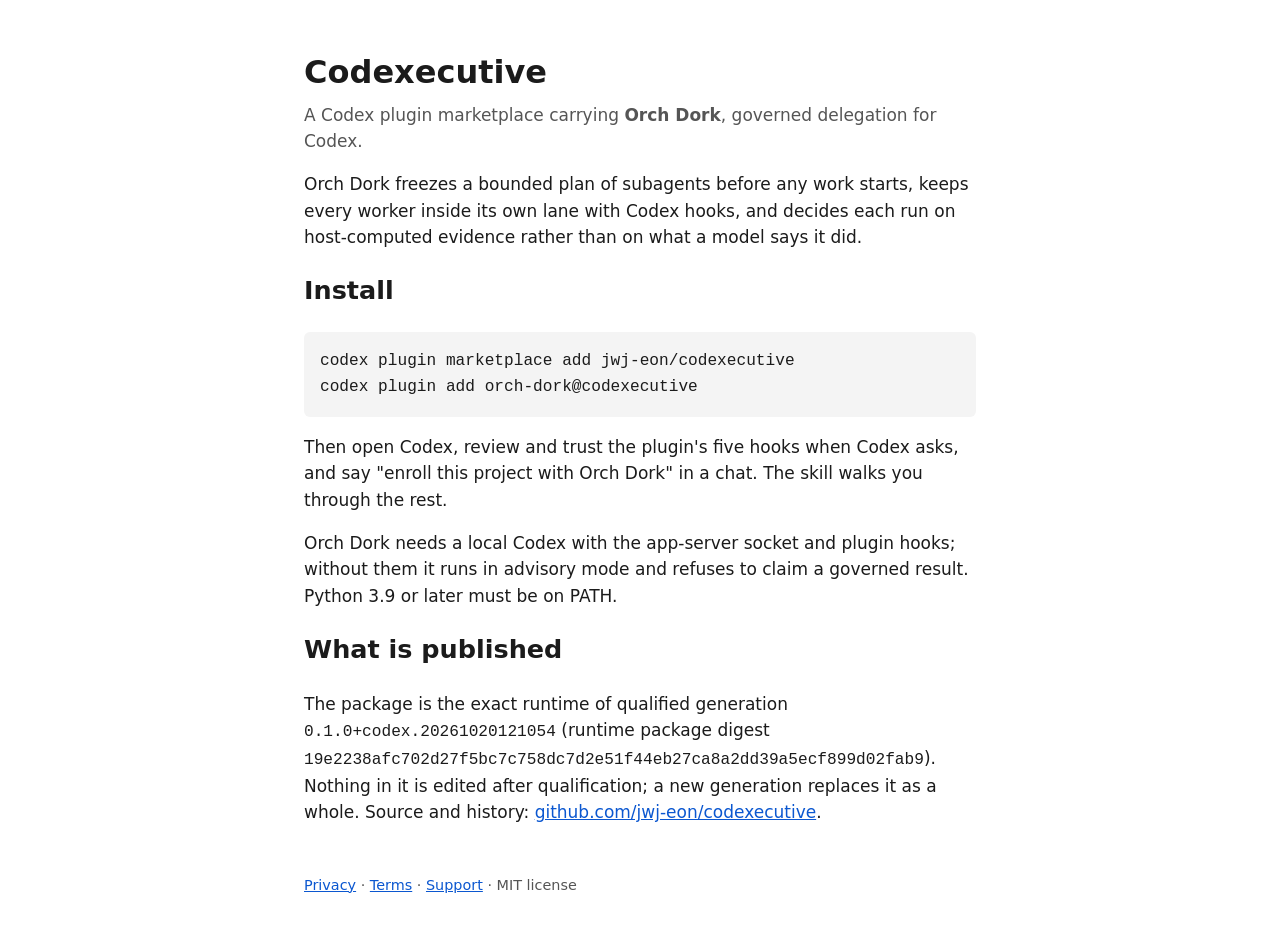
<file: index.html>
<!doctype html>
<html lang="en">
<head>
<meta charset="utf-8">
<meta name="viewport" content="width=device-width, initial-scale=1">
<title>Codexecutive: Orch Dork for Codex</title>
<meta name="description" content="Install Orch Dork, governed delegation for Codex, from the Codexecutive plugin marketplace.">
<style>
  body { font: 17px/1.55 system-ui, -apple-system, "Segoe UI", sans-serif; max-width: 42rem; margin: 3rem auto; padding: 0 1.25rem; color: #1b1b1b; background: #fff; }
  h1 { font-size: 2rem; margin-bottom: .25rem; }
  .sub { color: #555; margin-top: 0; }
  pre { background: #f4f4f4; padding: 1rem; overflow-x: auto; border-radius: 6px; }
  code { font-family: ui-monospace, SFMono-Regular, Menlo, monospace; font-size: .95em; }
  footer { margin-top: 3rem; font-size: .9rem; color: #555; }
  a { color: #0b57d0; }
</style>
</head>
<body>
<h1>Codexecutive</h1>
<p class="sub">A Codex plugin marketplace carrying <strong>Orch Dork</strong>, governed delegation for Codex.</p>
<p>Orch Dork freezes a bounded plan of subagents before any work starts, keeps every worker inside its own lane with Codex hooks, and decides each run on host-computed evidence rather than on what a model says it did.</p>
<h2>Install</h2>
<pre><code>codex plugin marketplace add jwj-eon/codexecutive
codex plugin add orch-dork@codexecutive</code></pre>
<p>Then open Codex, review and trust the plugin's five hooks when Codex asks, and say "enroll this project with Orch Dork" in a chat. The skill walks you through the rest.</p>
<p>Orch Dork needs a local Codex with the app-server socket and plugin hooks; without them it runs in advisory mode and refuses to claim a governed result. Python 3.9 or later must be on PATH.</p>
<h2>What is published</h2>
<p>The package is the exact runtime of qualified generation <code>0.1.0+codex.20261020121054</code> (runtime package digest <code>19e2238afc702d27f5bc7c758dc7d2e51f44eb27ca8a2dd39a5ecf899d02fab9</code>). Nothing in it is edited after qualification; a new generation replaces it as a whole. Source and history: <a href="https://github.com/jwj-eon/codexecutive">github.com/jwj-eon/codexecutive</a>.</p>
<footer>
<p><a href="https://orimalabs.com/orch-dork-advisory/privacy/">Privacy</a> · <a href="https://orimalabs.com/orch-dork-advisory/terms/">Terms</a> · <a href="https://orimalabs.com/orch-dork-advisory/support/">Support</a> · MIT license</p>
</footer>
</body>
</html>
</file>
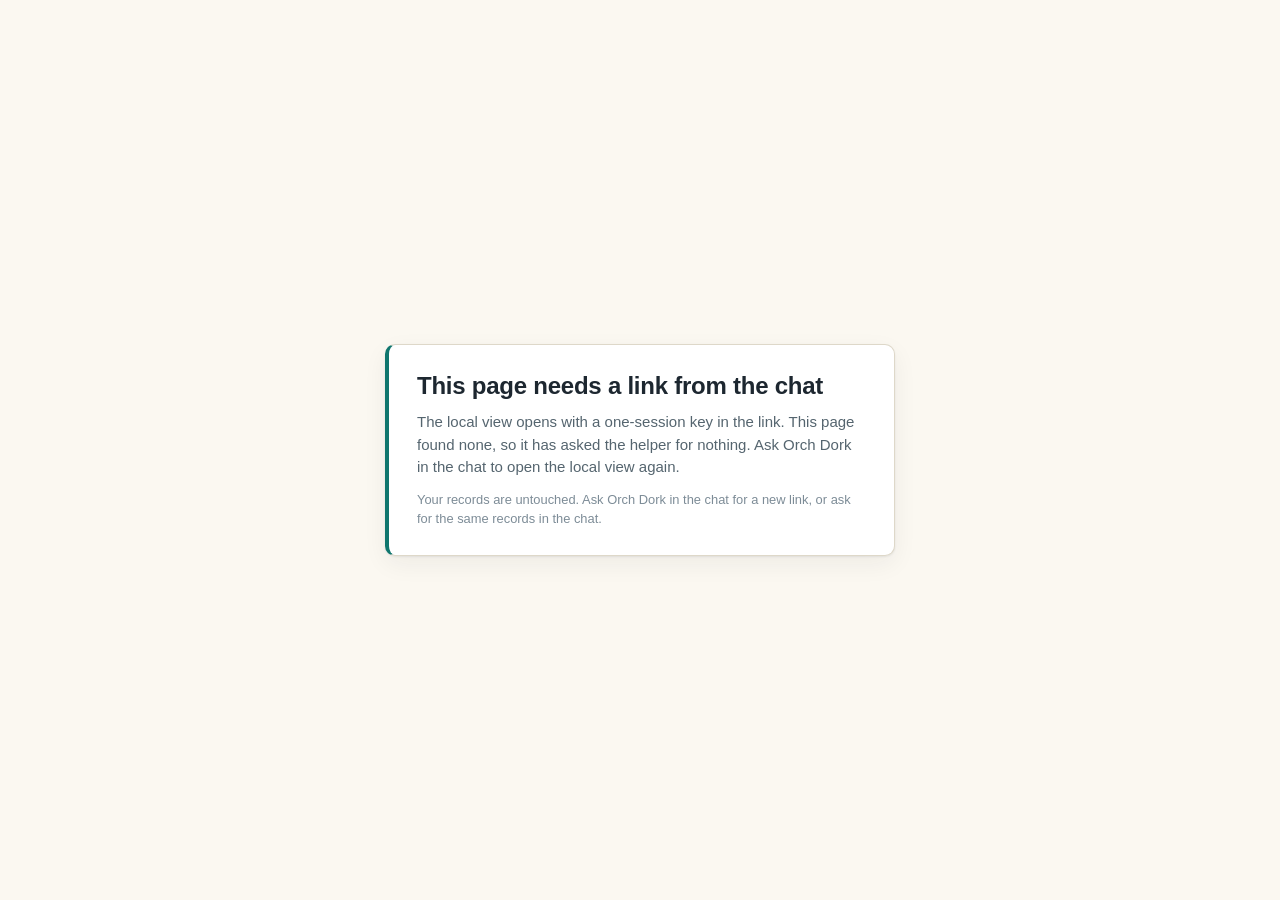
<file: plugins/orch-dork/skills/orch-dork/ui/index.html>
<!DOCTYPE html>
<html lang="en">
<head>
<meta charset="utf-8">
<meta name="viewport" content="width=device-width, initial-scale=1">
<!-- frame-ancestors is deliberately absent: browsers ignore it in a meta element,
     so the helper sends it as a response header instead. -->
<meta http-equiv="Content-Security-Policy" content="default-src 'none'; connect-src 'self'; script-src 'self'; style-src 'self'; img-src 'self' data:; font-src 'self'; base-uri 'none'; form-action 'none'">
<meta name="referrer" content="no-referrer">
<title>Orch Dork - local view</title>
<link rel="stylesheet" href="./styles.css">
</head>
<body>
<a class="skip-link" href="#main">Skip to the main view</a>

<noscript>
  <div class="noscript">
    <h1>This page needs JavaScript</h1>
    <p>Orch Dork's local view reads your records from the helper on this
    machine and renders them in the page. With JavaScript turned off nothing
    is fetched and nothing is shown. The chat path remains complete: ask Orch
    Dork in the chat for the same records.</p>
  </div>
</noscript>

<div class="shell" id="shell">
  <nav class="nav" id="nav" aria-label="Orch Dork views">
    <div class="brand">
      <span class="brand-mark" aria-hidden="true">OD</span>
      <span class="brand-text">
        <span class="brand-name">Orch Dork</span>
        <span class="brand-sub" id="brand-sub" data-default-subtitle="Local view, this machine only">Local view, this machine only</span>
      </span>
    </div>
    <ul class="nav-list">
      <li>
        <button type="button" class="nav-item" data-view="runs" id="nav-runs">
          <span class="nav-label">Runs</span>
          <span class="nav-meta" id="nav-runs-meta"></span>
        </button>
      </li>
      <li>
        <button type="button" class="nav-item" data-view="run" id="nav-run">
          <span class="nav-label">Selected run</span>
          <span class="nav-meta" id="nav-run-meta"></span>
        </button>
      </li>
      <li>
        <button type="button" class="nav-item" data-view="setup" id="nav-setup">
          <span class="nav-label">Setup</span>
          <span class="nav-meta" id="nav-setup-meta"></span>
        </button>
      </li>
      <li>
        <button type="button" class="nav-item" data-view="models" id="nav-models">
          <span class="nav-label">Models</span>
          <span class="nav-meta" id="nav-models-meta"></span>
        </button>
      </li>
    </ul>
    <div class="nav-foot">
      <p class="nav-note">Every view here is a one-way projection. Starting,
      stopping, approving, steering, and revising a run stay in the chat.</p>
      <dl class="nav-stats" id="nav-stats"></dl>
    </div>
  </nav>

  <main class="main" id="main" tabindex="-1">
    <div class="banners" id="banners" aria-live="polite"></div>

    <section class="view" id="view-runs" aria-labelledby="runs-title">
      <header class="view-head">
        <h1 id="runs-title">Runs</h1>
        <p class="view-lede">Recent runs and pending plans on this machine (up to 100 of each). Older records remain available in chat, with
        its verdict, cost, and canonical digest. Open one to watch it live or to
        compare its plan with what actually happened.</p>
      </header>
      <div id="runs-body"></div>
    </section>

    <section class="view" id="view-run" aria-labelledby="run-title" hidden>
      <header class="view-head">
        <h1 id="run-title">Selected run</h1>
        <p class="view-lede">Plan versus actual over verified projections. The
        raw evidence bundle is the authority wherever sources disagree.</p>
      </header>
      <div id="run-body"></div>
    </section>

    <section class="view" id="view-setup" aria-labelledby="setup-title" hidden>
      <header class="view-head">
        <h1 id="setup-title">Setup and settings</h1>
        <p class="view-lede">Enroll a project or change its settings. Anything
        saved here applies to later runs and never changes a run already under
        way. Orch Dork writes the same record the chat path writes.</p>
      </header>
      <div id="setup-projects"></div>
      <div id="setup-stage"></div>
    </section>

    <section class="view" id="view-models" aria-labelledby="models-title" hidden>
      <header class="view-head">
        <h1 id="models-title">Models</h1>
        <p class="view-lede">The models Codex reports here, plus any model you
        name yourself: family, privacy class, onboarding result, and each
        model's V1 status or the reason it has none.</p>
      </header>
      <div id="models-body"></div>
      <div id="models-stage"></div>
      <div id="v1-body"></div>
    </section>
  </main>
</div>

<div class="gate" id="gate" role="dialog" aria-modal="true" aria-labelledby="gate-title" hidden>
  <div class="gate-card">
    <h1 id="gate-title" class="gate-title">This page needs a fresh link</h1>
    <p id="gate-text" class="gate-text">Open the local view again from the chat.
    Each link carries a one-session key that this page keeps in memory only and
    never saves.</p>
    <p class="gate-note">Your records are untouched. Ask Orch Dork in the chat
    for a new link, or ask for the same records in the chat.</p>
  </div>
</div>

<p class="sr-only" id="sr-status" role="status" aria-live="polite"></p>

<script src="./app.js" defer></script>
</body>
</html>
</file>
<file: plugins/orch-dork/skills/orch-dork/ui/styles.css>
/* Orch Dork local view. Packaged, offline, no external assets or fonts. */

:root {
  --ivory: #fbf8f1;
  --ivory-deep: #f3eee2;
  --surface: #ffffff;
  --surface-sunk: #f7f5ef;
  --ink: #1d2730;
  --ink-soft: #55656f;
  --ink-faint: #7d8c97;
  --line: #ded8c9;
  --line-slate: #d3dbe2;
  --nav-bg: #19222c;
  --nav-bg-soft: #223040;
  --nav-ink: #c2cfdb;
  --nav-ink-dim: #8798a7;
  --teal: #0f766e;
  --teal-deep: #0b5750;
  --teal-wash: #e2f1ef;
  --teal-line: #9ecfc9;
  --amber-wash: #fdf3dd;
  --amber-line: #e0bd6a;
  --rose-wash: #fdeceb;
  --rose-line: #e2a7a2;
  --radius: 10px;
  --radius-sm: 6px;
  --shadow: 0 1px 2px rgba(29, 39, 48, 0.08), 0 8px 24px rgba(29, 39, 48, 0.06);
  --mono: ui-monospace, SFMono-Regular, Menlo, Consolas, "Liberation Mono", monospace;
  --sans: -apple-system, BlinkMacSystemFont, "Segoe UI", Roboto, "Helvetica Neue", Arial, sans-serif;

  --state-planned: #7a8794;
  --state-active: #0f766e;
  --state-waiting: #a86a0b;
  --state-completed: #2f7d4f;
  --state-failed: #b3261e;
  --state-cancelled: #6b7280;
  --state-timed_out: #9a5518;
  --state-unreleased: #6d53b5;
  --state-released: #2d6f93;
  --state-integrating: #0d6b8f;
  --state-blocked: #8d2f6f;
  --state-observed: #2f6f8f;
  --state-satisfied: #2f7d4f;
  --state-unknown: #7d8c97;
}

* { box-sizing: border-box; }

/* A class that sets display would otherwise beat the user agent rule for the
   hidden attribute, which is how views and the session gate are withdrawn. */
[hidden] { display: none !important; }

html, body {
  margin: 0;
  padding: 0;
  background: var(--ivory);
  color: var(--ink);
  font-family: var(--sans);
  font-size: 15px;
  line-height: 1.5;
  -webkit-text-size-adjust: 100%;
}

h1, h2, h3, h4 { margin: 0 0 0.4em; line-height: 1.25; font-weight: 650; letter-spacing: -0.01em; }
h1 { font-size: 1.6rem; }
h2 { font-size: 1.15rem; }
h3 { font-size: 1rem; }
h4 { font-size: 0.9rem; }
p { margin: 0 0 0.75em; }
ul, ol { margin: 0 0 0.75em; padding-left: 1.1em; }
code, pre, .mono { font-family: var(--mono); font-size: 0.86em; }
a { color: var(--teal-deep); }

.sr-only {
  position: absolute;
  width: 1px; height: 1px;
  margin: -1px; padding: 0;
  overflow: hidden;
  clip: rect(0 0 0 0);
  white-space: nowrap;
  border: 0;
}

.skip-link {
  position: absolute;
  left: -9999px;
  top: 0;
  z-index: 40;
  background: var(--surface);
  color: var(--teal-deep);
  padding: 10px 14px;
  border: 2px solid var(--teal);
  border-radius: var(--radius-sm);
}
.skip-link:focus { left: 12px; top: 12px; }

:focus-visible {
  outline: 3px solid var(--teal);
  outline-offset: 2px;
  border-radius: 3px;
}

.noscript {
  max-width: 48rem;
  margin: 0 auto;
  padding: 28px 20px;
}

/* ---------------------------------------------------------------- shell */

.shell {
  display: grid;
  grid-template-columns: 236px minmax(0, 1fr);
  min-height: 100vh;
}
body[data-gate="on"] .shell { display: none; }

.nav {
  background: var(--nav-bg);
  color: var(--nav-ink);
  display: flex;
  flex-direction: column;
  gap: 18px;
  padding: 18px 14px;
  position: sticky;
  top: 0;
  align-self: start;
  height: 100vh;
  overflow-y: auto;
}

.brand { display: flex; align-items: center; gap: 10px; }
.brand-mark {
  flex: none;
  width: 30px; height: 30px;
  border-radius: 8px;
  background: var(--teal);
  color: #ffffff;
  font-size: 0.72rem;
  font-weight: 700;
  letter-spacing: 0.04em;
  display: flex; align-items: center; justify-content: center;
}
.brand-text { display: flex; flex-direction: column; min-width: 0; }
.brand-name { color: #ffffff; font-weight: 650; font-size: 0.95rem; }
.brand-sub { color: var(--nav-ink-dim); font-size: 0.72rem; }

.nav-list { list-style: none; margin: 0; padding: 0; display: flex; flex-direction: column; gap: 2px; }

.nav-item {
  width: 100%;
  display: flex;
  flex-direction: column;
  gap: 1px;
  text-align: left;
  background: transparent;
  color: var(--nav-ink);
  border: 0;
  border-radius: var(--radius-sm);
  padding: 8px 10px;
  font: inherit;
  font-size: 0.88rem;
  cursor: pointer;
}
.nav-item:hover { background: var(--nav-bg-soft); color: #ffffff; }
.nav-item[aria-current="page"] {
  background: var(--nav-bg-soft);
  color: #ffffff;
  box-shadow: inset 2px 0 0 var(--teal);
}
.nav-label { font-weight: 600; }
.nav-meta { color: var(--nav-ink-dim); font-size: 0.72rem; overflow-wrap: anywhere; }
.nav-item[aria-current="page"] .nav-meta { color: #a9bccd; }

.nav-foot { margin-top: auto; display: flex; flex-direction: column; gap: 12px; }
.nav-note {
  margin: 0;
  color: var(--nav-ink-dim);
  font-size: 0.74rem;
  border-top: 1px solid #2c3b4b;
  padding-top: 12px;
}
.nav-stats { margin: 0; display: flex; flex-direction: column; gap: 6px; font-size: 0.74rem; }
.nav-stats dt { color: var(--nav-ink-dim); }
.nav-stats dd { margin: 0; color: var(--nav-ink); overflow-wrap: anywhere; }

.main {
  min-width: 0;
  padding: 26px 28px 64px;
  max-width: 1120px;
}
.main:focus { outline: none; }

.view-head { margin-bottom: 18px; }
.view-lede { color: var(--ink-soft); max-width: 62ch; margin: 0; }

/* ---------------------------------------------------------------- cards */

.card {
  background: var(--surface);
  border: 1px solid var(--line);
  border-radius: var(--radius);
  box-shadow: var(--shadow);
  padding: 16px 18px;
  margin: 0 0 18px;
}
.card-head { display: flex; flex-wrap: wrap; gap: 8px 14px; align-items: baseline; justify-content: space-between; margin-bottom: 10px; }
.card-title { margin: 0; }
.card-sub { color: var(--ink-soft); font-size: 0.85rem; margin: 0; }
.card-sunk { background: var(--surface-sunk); box-shadow: none; }
.card-accent { border-left: 4px solid var(--teal); }
.card-warn { background: var(--amber-wash); border-color: var(--amber-line); box-shadow: none; }
.card-alert { background: var(--rose-wash); border-color: var(--rose-line); box-shadow: none; }

.grid { display: grid; gap: 14px; grid-template-columns: repeat(auto-fit, minmax(230px, 1fr)); }

.empty {
  border: 1px dashed var(--line);
  border-radius: var(--radius);
  background: var(--ivory-deep);
  padding: 22px;
  color: var(--ink-soft);
}
.empty h2 { color: var(--ink); }

.banners { display: flex; flex-direction: column; gap: 10px; margin-bottom: 16px; }
.banner {
  border: 1px solid var(--amber-line);
  background: var(--amber-wash);
  border-radius: var(--radius);
  padding: 12px 14px;
  display: flex;
  gap: 12px;
  align-items: flex-start;
}
.banner-error { border-color: var(--rose-line); background: var(--rose-wash); }
.banner-body { min-width: 0; flex: 1; }
.banner-title { font-weight: 650; }
.banner-text { color: var(--ink-soft); margin: 2px 0 0; overflow-wrap: anywhere; }
.banner-code { font-family: var(--mono); font-size: 0.78rem; color: var(--ink-faint); overflow-wrap: anywhere; }

/* ---------------------------------------------------------------- data */

dl.kv { display: grid; grid-template-columns: minmax(8rem, auto) minmax(0, 1fr); gap: 6px 14px; margin: 0; }
dl.kv dt { color: var(--ink-soft); font-size: 0.85rem; }
dl.kv dd { margin: 0; overflow-wrap: anywhere; }

.digest { font-family: var(--mono); font-size: 0.78rem; overflow-wrap: anywhere; color: var(--ink-soft); }
.unknown { color: var(--ink-faint); font-style: italic; }

.table-wrap { overflow-x: auto; }
.table-wrap code.mono { white-space: nowrap; }
table { border-collapse: collapse; width: 100%; font-size: 0.9rem; }
caption { text-align: left; color: var(--ink-soft); font-size: 0.85rem; padding-bottom: 8px; }
th, td { text-align: left; padding: 8px 10px; border-bottom: 1px solid var(--line-slate); vertical-align: top; }
th { font-size: 0.78rem; text-transform: uppercase; letter-spacing: 0.04em; color: var(--ink-soft); font-weight: 650; white-space: nowrap; }
tbody tr:hover { background: var(--surface-sunk); }
td.num { font-variant-numeric: tabular-nums; white-space: nowrap; }

.badge {
  display: inline-flex;
  align-items: center;
  gap: 5px;
  border: 1px solid var(--line-slate);
  border-radius: 999px;
  padding: 1px 9px;
  font-size: 0.76rem;
  font-weight: 600;
  white-space: nowrap;
  color: var(--ink);
  background: var(--surface);
}
.badge-dot { width: 7px; height: 7px; border-radius: 50%; background: var(--state-unknown); flex: none; }
.badge-glyph { font-family: var(--mono); font-size: 0.8em; }
.badge-state-planned .badge-dot { background: var(--state-planned); }
.badge-state-active .badge-dot { background: var(--state-active); }
.badge-state-waiting .badge-dot { background: var(--state-waiting); }
.badge-state-completed .badge-dot { background: var(--state-completed); }
.badge-state-failed .badge-dot { background: var(--state-failed); }
.badge-state-cancelled .badge-dot { background: var(--state-cancelled); }
.badge-state-timed_out .badge-dot { background: var(--state-timed_out); }
.badge-state-unreleased .badge-dot { background: var(--state-unreleased); }
.badge-state-released .badge-dot { background: var(--state-released); }
.badge-state-integrating .badge-dot { background: var(--state-integrating); }
.badge-state-blocked .badge-dot { background: var(--state-blocked); }
.badge-state-observed .badge-dot { background: var(--state-observed); }
.badge-state-satisfied .badge-dot { background: var(--state-satisfied); }
.badge-ok { border-color: var(--teal-line); background: var(--teal-wash); color: var(--teal-deep); }
.badge-warn { border-color: var(--amber-line); background: var(--amber-wash); }
.badge-alert { border-color: var(--rose-line); background: var(--rose-wash); }

.pill-row { display: flex; flex-wrap: wrap; gap: 6px; margin: 0; padding: 0; list-style: none; }

/* ---------------------------------------------------------------- buttons */

.btn {
  font: inherit;
  font-size: 0.88rem;
  font-weight: 600;
  border-radius: var(--radius-sm);
  border: 1px solid var(--line-slate);
  background: var(--surface);
  color: var(--ink);
  padding: 7px 13px;
  cursor: pointer;
}
.btn:hover { background: var(--surface-sunk); }
.btn-primary { background: var(--teal); border-color: var(--teal-deep); color: #ffffff; }
.btn-primary:hover { background: var(--teal-deep); }
.btn-quiet { border-color: transparent; background: transparent; color: var(--teal-deep); text-decoration: underline; padding: 4px 2px; }
.btn[disabled] { opacity: 0.55; cursor: not-allowed; }
.btn-row { display: flex; flex-wrap: wrap; gap: 10px; align-items: center; }
.btn-link {
  font: inherit;
  background: none;
  border: 0;
  padding: 0;
  color: var(--teal-deep);
  font-weight: 600;
  text-decoration: underline;
  cursor: pointer;
}

/* ---------------------------------------------------------------- forms */

form { margin: 0; }
fieldset { border: 1px solid var(--line-slate); border-radius: var(--radius-sm); padding: 12px 14px; margin: 0 0 14px; }
legend { font-weight: 650; padding: 0 6px; font-size: 0.9rem; }
.field { display: flex; flex-direction: column; gap: 4px; margin-bottom: 12px; }
.field > label, .field-label { font-weight: 600; font-size: 0.88rem; }
.hint { color: var(--ink-soft); font-size: 0.82rem; margin: 0; }
input[type="text"], input[type="number"], select, textarea {
  font: inherit;
  font-size: 0.9rem;
  color: var(--ink);
  background: var(--surface);
  border: 1px solid var(--line-slate);
  border-radius: var(--radius-sm);
  padding: 7px 9px;
  width: 100%;
  max-width: 34rem;
}
textarea { min-height: 5rem; font-family: var(--mono); }
.choice { display: flex; gap: 8px; align-items: flex-start; margin-bottom: 6px; }
.choice input { margin-top: 3px; flex: none; }
.choice-text { display: flex; flex-direction: column; }
.choice-note { color: var(--ink-soft); font-size: 0.82rem; }
.field-error { color: #93201a; font-size: 0.84rem; font-weight: 600; }
.notice {
  border: 1px solid var(--teal-line);
  background: var(--teal-wash);
  color: #103f3b;
  border-radius: var(--radius-sm);
  padding: 11px 13px;
  margin: 0 0 14px;
}
.notice-strong { border-color: var(--amber-line); background: var(--amber-wash); color: #5a3f05; }
.notice p:last-child { margin-bottom: 0; }

/* ---------------------------------------------------------------- diagram */

.graph-scroll { overflow-x: auto; padding-bottom: 6px; }
.graph-scroll:focus-visible { outline-offset: -3px; }
.graph-frame { background: var(--surface-sunk); border: 1px solid var(--line-slate); border-radius: var(--radius); }
.graph-svg { display: block; }

.gnode-box { fill: #ffffff; stroke: var(--state-unknown); stroke-width: 1.5; }
.gnode-bar { stroke-width: 0; }
.gnode-id { font-family: var(--mono); font-size: 11px; fill: var(--ink); font-weight: 600; }
.gnode-line { font-size: 11px; fill: var(--ink-soft); }
.gnode-state { font-size: 10.5px; font-weight: 700; }
.gnode-evidence { font-size: 10px; fill: var(--ink-faint); }
.gnode-root .gnode-box { stroke-width: 2.5; }
.gnode-drift .gnode-box { stroke-dasharray: none; }

.gstate-planned { stroke: var(--state-planned); }
.gstate-active { stroke: var(--state-active); }
.gstate-waiting { stroke: var(--state-waiting); }
.gstate-completed { stroke: var(--state-completed); }
.gstate-failed { stroke: var(--state-failed); }
.gstate-cancelled { stroke: var(--state-cancelled); }
.gstate-timed_out { stroke: var(--state-timed_out); }
.gstate-unreleased { stroke: var(--state-unreleased); }
.gstate-released { stroke: var(--state-released); }
.gstate-integrating { stroke: var(--state-integrating); }
.gstate-blocked { stroke: var(--state-blocked); }
.gstate-observed { stroke: var(--state-observed); }
.gstate-satisfied { stroke: var(--state-satisfied); }
.gstate-unknown { stroke: var(--state-unknown); }
.gstate-root { stroke: var(--teal); }

.gfill-planned { fill: var(--state-planned); }
.gfill-active { fill: var(--state-active); }
.gfill-waiting { fill: var(--state-waiting); }
.gfill-completed { fill: var(--state-completed); }
.gfill-failed { fill: var(--state-failed); }
.gfill-cancelled { fill: var(--state-cancelled); }
.gfill-timed_out { fill: var(--state-timed_out); }
.gfill-unreleased { fill: var(--state-unreleased); }
.gfill-released { fill: var(--state-released); }
.gfill-integrating { fill: var(--state-integrating); }
.gfill-blocked { fill: var(--state-blocked); }
.gfill-observed { fill: var(--state-observed); }
.gfill-satisfied { fill: var(--state-satisfied); }
.gfill-unknown { fill: var(--state-unknown); }
.gfill-root { fill: var(--teal); }

.gedge { fill: none; stroke-width: 1.8; }
.gedge-label { font-size: 9.5px; fill: var(--ink-soft); }
.gedge-label-bg { fill: #f7f5ef; }
.gclass-observed { stroke-dasharray: none; }
.gclass-inferred { stroke-dasharray: 7 4; }
.gclass-submitted { stroke-dasharray: 2 4; }
.gclass-unknown { stroke-dasharray: 1 5; }
.gclass-contradictory { stroke-dasharray: 11 3 2 3; }
.gnode-box.gclass-inferred { stroke-dasharray: 7 4; }
.gnode-box.gclass-submitted { stroke-dasharray: 2 4; }
.gnode-box.gclass-unknown { stroke-dasharray: 1 5; }
.gnode-box.gclass-contradictory { stroke-dasharray: 11 3 2 3; stroke-width: 3; }

.legend { display: grid; gap: 16px 22px; grid-template-columns: repeat(auto-fit, minmax(310px, 1fr)); }
.legend h3 { margin-bottom: 6px; }
.legend ul { list-style: none; margin: 0; padding: 0; display: flex; flex-direction: column; gap: 5px; }
.legend li { display: flex; gap: 8px; align-items: center; font-size: 0.85rem; }
.legend-key { flex: none; min-width: 9.5rem; display: flex; align-items: center; gap: 6px; font-weight: 600; }
.legend-sample { flex: none; width: 34px; height: 8px; }
.legend-text { color: var(--ink-soft); }

.fallback pre {
  margin: 0;
  padding: 14px;
  background: var(--surface-sunk);
  border: 1px solid var(--line-slate);
  border-radius: var(--radius-sm);
  overflow-x: auto;
  white-space: pre-wrap;
  overflow-wrap: anywhere;
  font-size: 0.8rem;
  line-height: 1.5;
}
details { border-top: 1px solid var(--line-slate); padding-top: 10px; margin-top: 12px; }
summary { cursor: pointer; font-weight: 650; font-size: 0.9rem; }
summary::-webkit-details-marker { color: var(--teal); }

.meter { display: flex; flex-direction: column; gap: 3px; }
.meter-track { height: 6px; border-radius: 999px; background: var(--ivory-deep); overflow: hidden; }
.meter-fill { height: 100%; background: var(--teal); }

/* ---------------------------------------------------------------- gate */

.gate { min-height: 100vh; display: flex; align-items: center; justify-content: center; padding: 24px; }
.gate-card {
  background: var(--surface);
  border: 1px solid var(--line);
  border-left: 4px solid var(--teal);
  border-radius: var(--radius);
  box-shadow: var(--shadow);
  padding: 26px 28px;
  max-width: 34rem;
}
.gate-title { margin-bottom: 10px; }
.gate-text { color: var(--ink-soft); }
.gate-note { color: var(--ink-faint); font-size: 0.86rem; margin: 0; }

/* ---------------------------------------------------------------- responsive */

@media (max-width: 900px) {
  .shell { grid-template-columns: minmax(0, 1fr); }
  .nav {
    position: static;
    height: auto;
    flex-direction: column;
    gap: 12px;
    padding: 12px 14px;
  }
  .nav-list { flex-direction: row; overflow-x: auto; gap: 6px; padding-bottom: 2px; }
  .nav-item { width: auto; white-space: nowrap; }
  .nav-item[aria-current="page"] { box-shadow: inset 0 -2px 0 var(--teal); }
  .nav-meta { max-width: 11rem; overflow: hidden; text-overflow: ellipsis; }
  .nav-foot { margin-top: 0; }
  .nav-stats { flex-direction: row; flex-wrap: wrap; gap: 4px 18px; }
  .nav-stats dt { display: inline; }
  .main { padding: 18px 16px 48px; }
  dl.kv { grid-template-columns: minmax(0, 1fr); gap: 2px; }
  dl.kv dd { margin-bottom: 8px; }
}

@media (max-width: 560px) {
  h1 { font-size: 1.35rem; }
  .card { padding: 13px 14px; }
}

@media (prefers-reduced-motion: reduce) {
  * { transition: none !important; animation: none !important; }
}

@media (prefers-contrast: more) {
  :root { --ink-soft: #3a4751; --ink-faint: #4d5a64; --line: #b8b09c; --line-slate: #9eaab4; }
  .badge { border-width: 2px; }
}

@media print {
  .nav, .banners, .btn, .btn-row, form { display: none !important; }
  .shell { grid-template-columns: minmax(0, 1fr); }
  .card { box-shadow: none; break-inside: avoid; }
  details { display: block; }
  details > summary { display: none; }
}

/* Issue 200 U2: share panel */
.card-share .kv { grid-template-columns: minmax(0, 9rem) minmax(0, 1fr); }
.card-share .share-controls { margin-top: 12px; gap: 10px; }
.card-share .digest-short { font-family: var(--mono); font-size: 0.92em; }
</file>
